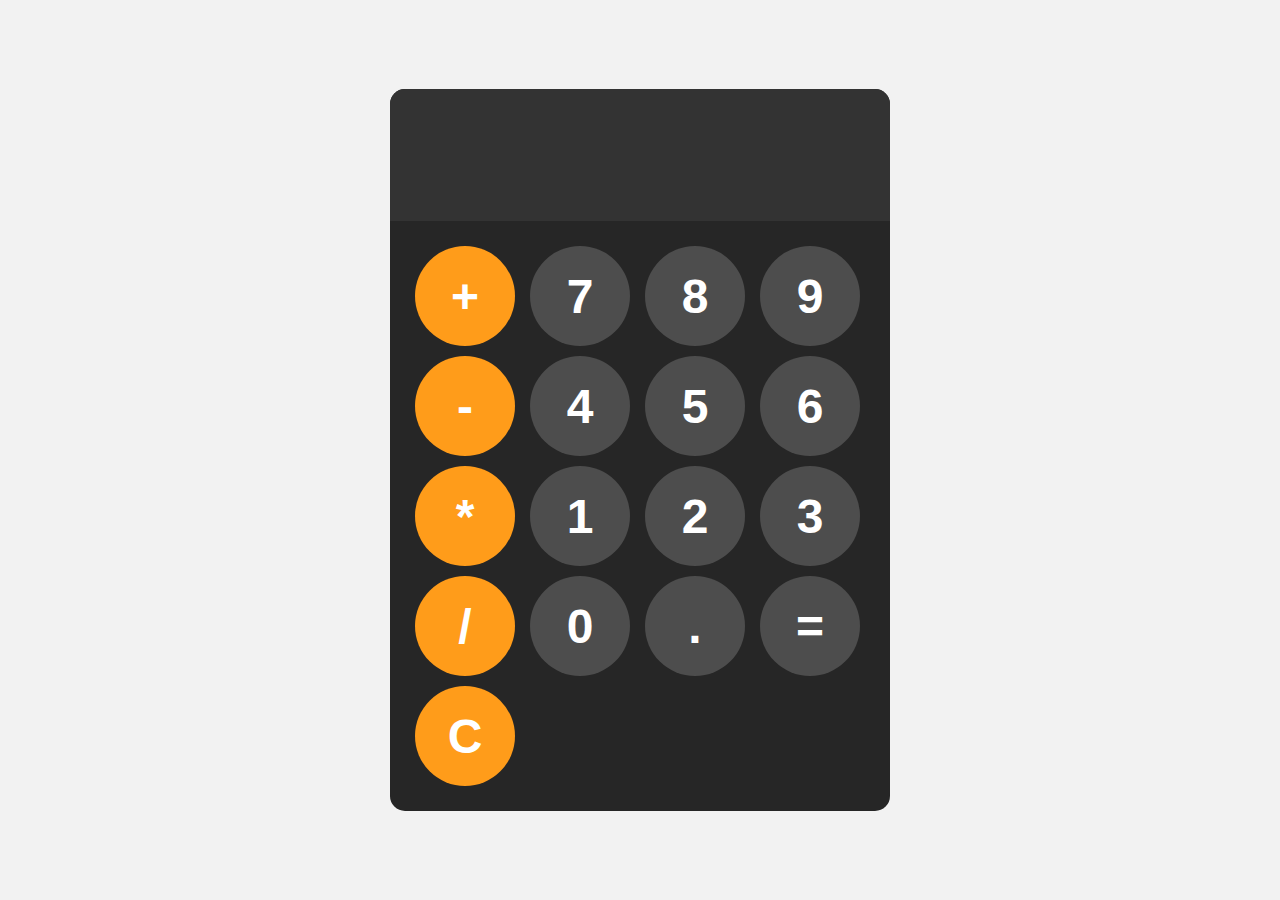
<file: index.html>
<!DOCTYPE html>
<html lang="en">
<head>
    <meta charset="UTF-8">
    <meta name="viewport" content="width=device-width, initial-scale=1.0">
    <link rel="stylesheet" href="stylesheet.css">
    <title>Document</title>
</head>
<body>

    <div id="calculater">
        <input id="display" readonly>
        <div id="key">
            <button onclick="appendToDisplay('+')" class="operater-btn">+</button>
            <button onclick="appendToDisplay('7')">7</button>
            <button onclick="appendToDisplay('8')">8</button>
            <button onclick="appendToDisplay('9')">9</button>
            <button onclick="appendToDisplay('-')" class="operater-btn">-</button>
            <button onclick="appendToDisplay('4')">4</button>
            <button onclick="appendToDisplay('5')">5</button>
            <button onclick="appendToDisplay('6')">6</button>
            <button onclick="appendToDisplay('*')" class="operater-btn">*</button>
            <button onclick="appendToDisplay('1')">1</button>
            <button onclick="appendToDisplay('2')">2</button>
            <button onclick="appendToDisplay('3')">3</button>
            <button onclick="appendToDisplay('/')" class="operater-btn">/</button>
            <button onclick="appendToDisplay('0')">0</button>
            <button onclick="appendToDisplay('.')">.</button>
            <button onclick="calculatr()">=</button>
            <button onclick="clearDisplay()" class="operater-btn">C</button>
        </div>
    </div>

    <script src="script.js"></script>
</body>
</html>
</file>
<file: stylesheet.css>
body{
    margin: 0;
    display: flex;
    justify-content: center;
    align-items: center;
    height: 100vh;
    background-color: hsl(0, 0%, 95%);

}
#calculater{
    font-family: Arial, sans-serif;
    background-color: hsl(0, 0%, 15%);
    border-radius: 15px;
    max-width: 500px;
    overflow: hidden;
}
#display{
    width: 100%;
    padding: 20px;
    font-size: 5rem;
    text-align: left;
    border: none;
    background-color: hsl(0, 0%, 20%);
    color: white;
}
#key{
    display: grid;
    grid-template-columns: repeat(4,1fr);
    gap: 10px;
    padding: 25px;

}
button{
    width: 100px;
    height: 100px;
    border-radius: 50px;
    border: none;
    background-color: hsl(0, 0%, 30%);
    color: white;
    font-size: 3rem;
    font-weight: bold;
    cursor: pointer;

}
button:hover{
    background-color: hsl(0, 0%, 40%);
}
button:active{
    background-color: hsl(0, 0%, 50%);
}
.operater-btn{
    background-color: hsl(34, 100%, 55%); 
}
.operater-btn:hover{
    background-color: hsl(34, 100%, 65%); 
}
.operater-btn:active{
    background-color: hsl(34, 100%, 75%); 
}
</file>
